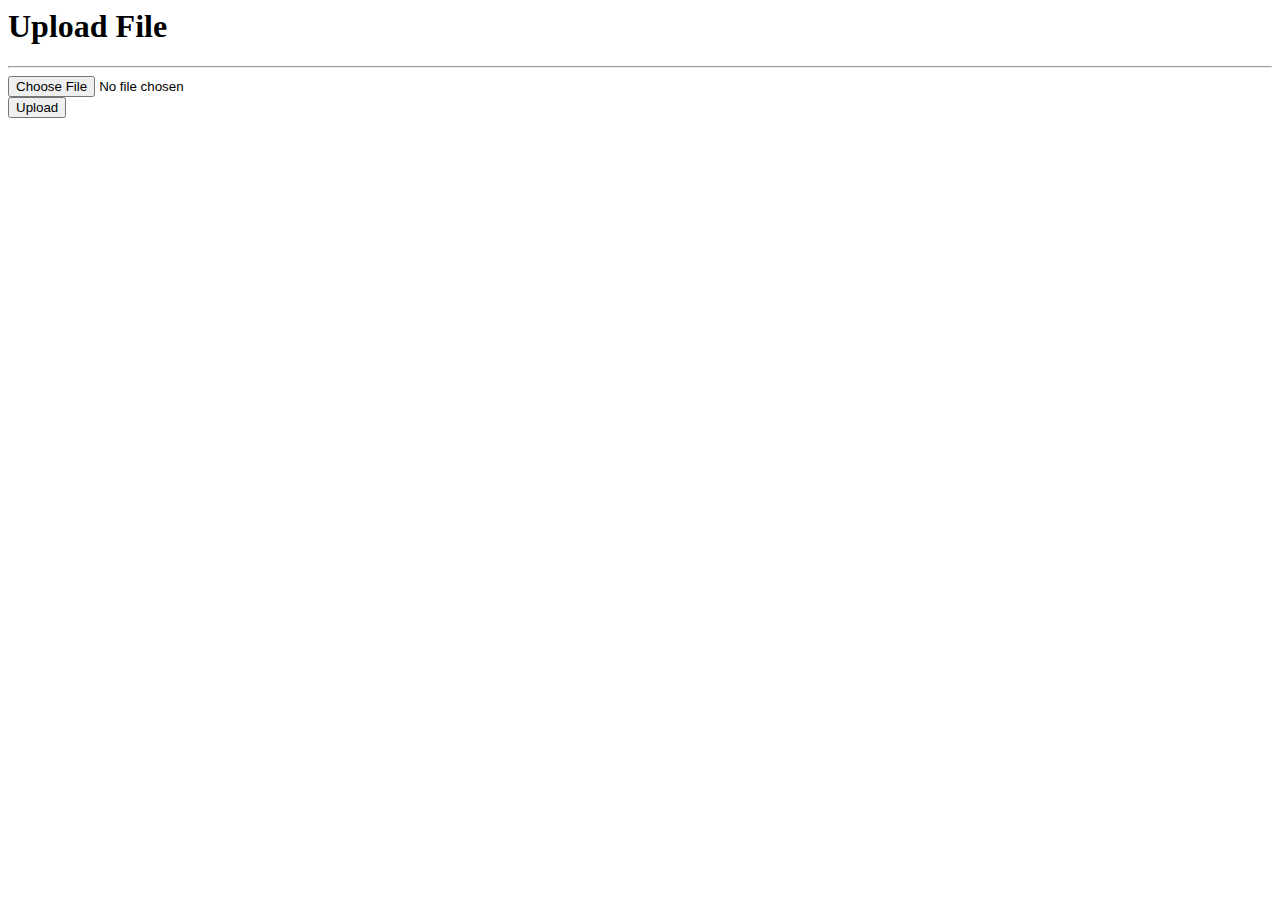
<file: Skin_sense/templates/index.html>
<html>

  <head>
    <title>Skin Lesion Type Detection</title>
  </head>
  <body>
  
  <div class="container">
    <h1>Upload File</h1>
    <hr>
    <form method="post" enctype="multipart/form-data" class="form-inline">
        <div class="form-group">
            <input type="file" name="file" class="btn btn-default">
        </div>
        <div class="form-group">
            <input type="submit" value="Upload", class="btn btn-default">
        </div>
    </form>
</div>

  </body>
</html>
</file>
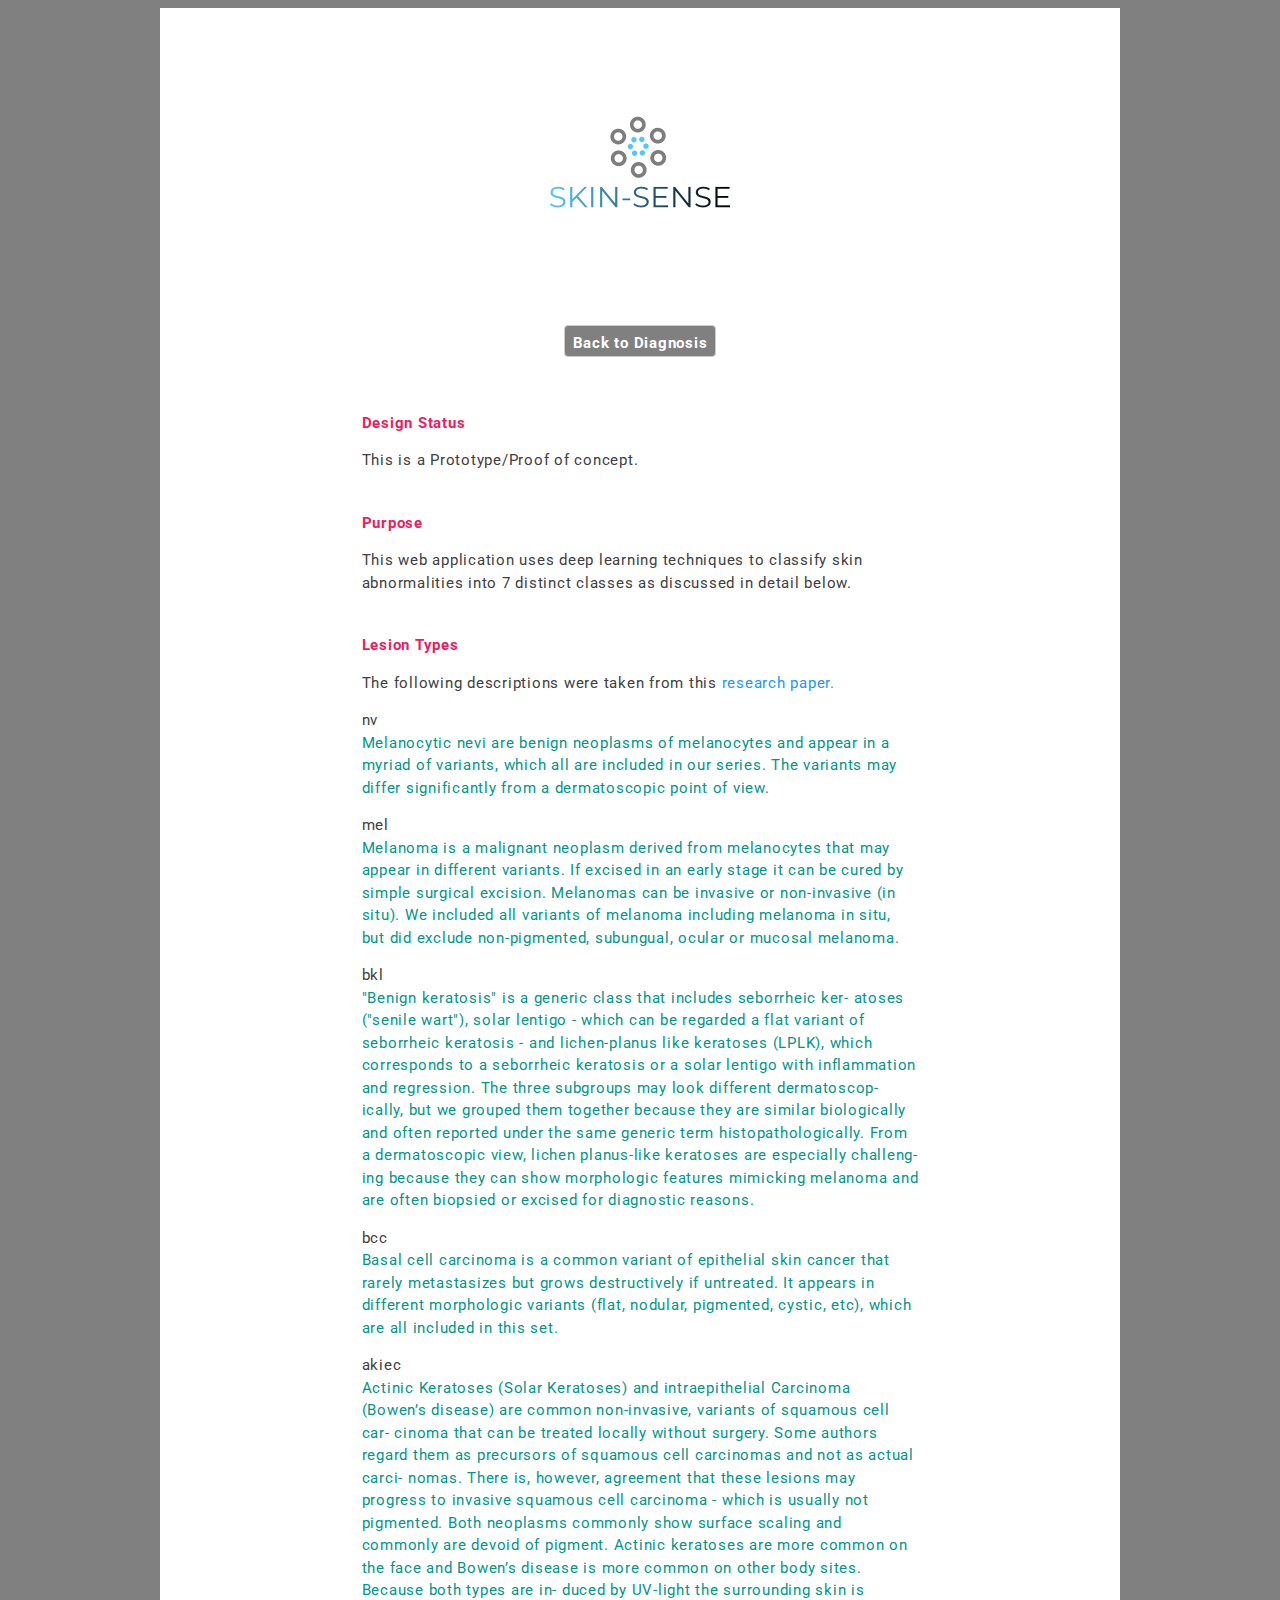
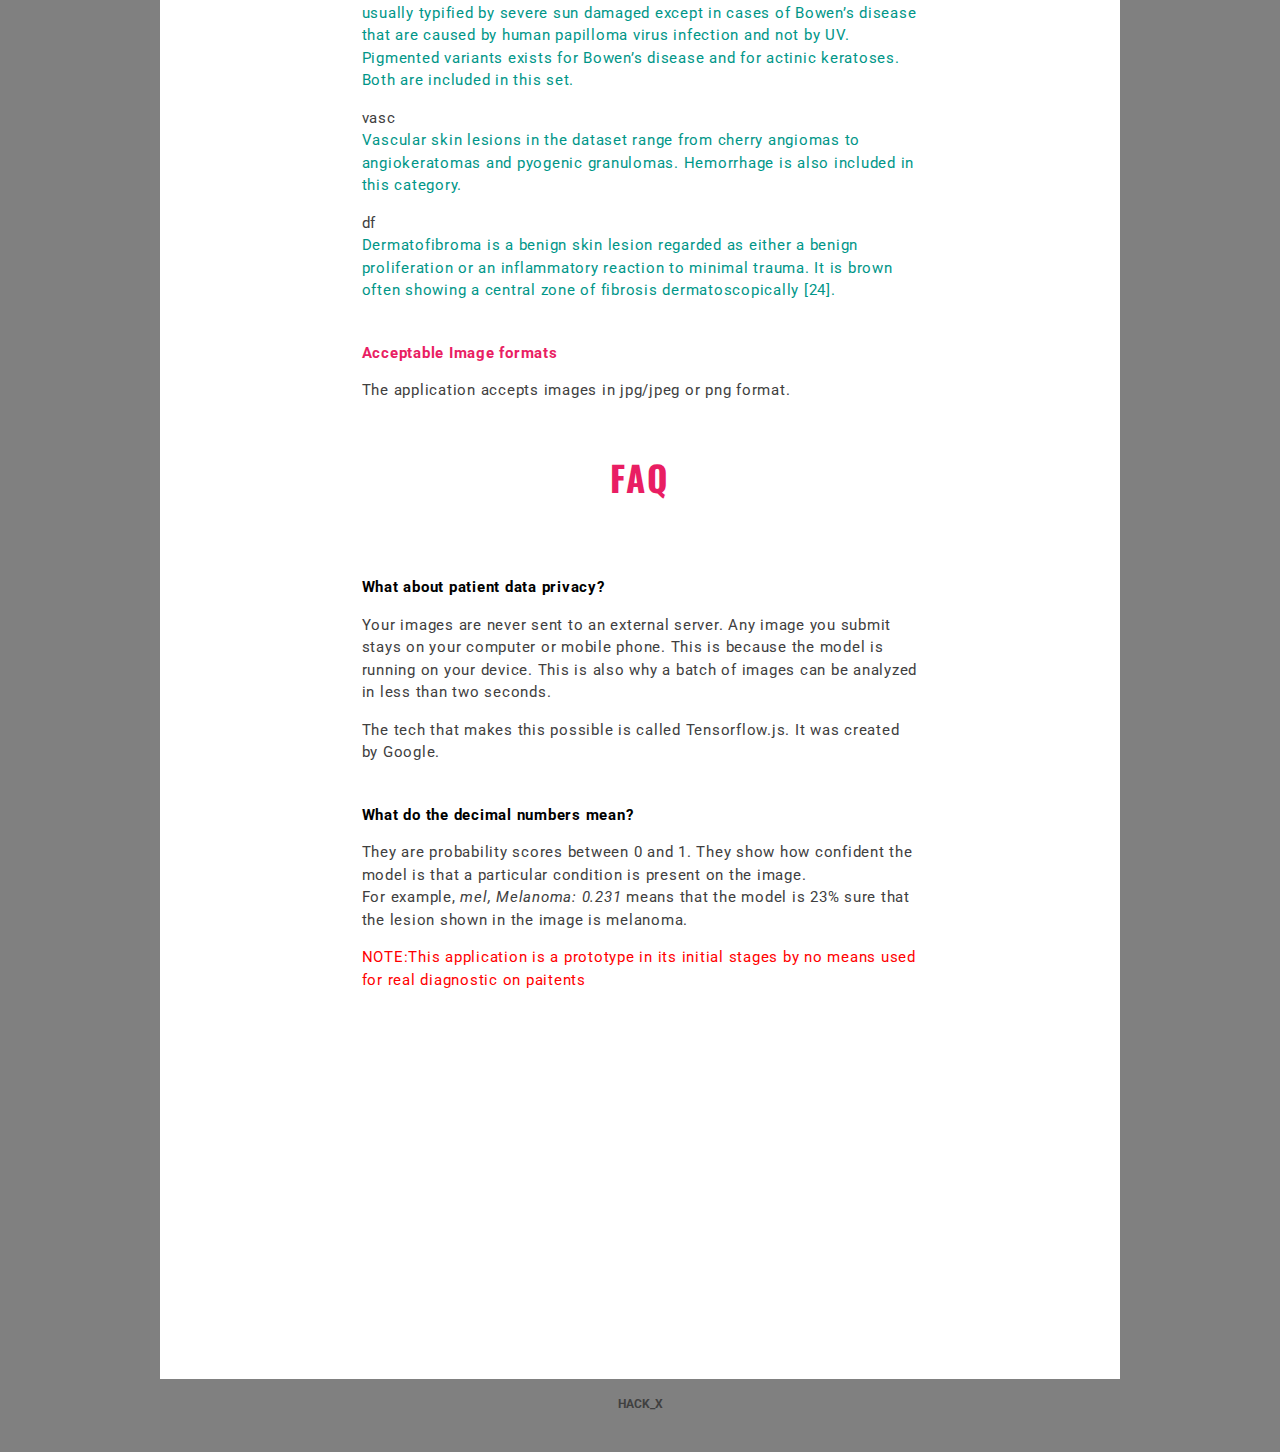
<file: Skin_Sense_v2/skin-sense-webapp/faq.html>
<!DOCTYPE html>
<html lang="en">



<head>
<meta charset="utf-8">
<title>About</title>
<meta name="viewport" content="width=device-width, initial-scale=1">


<!--CSS Stylesheets-->
<link rel="stylesheet" href="css/w3.css">
<link rel="stylesheet" href="css/woza.css">

<!--Link to Font Awesome icons-->
<link rel='stylesheet' href='https://use.fontawesome.com/releases/v5.4.2/css/all.css' integrity='sha384-/rXc/GQVaYpyDdyxK+ecHPVYJSN9bmVFBvjA/9eOB+pb3F2w2N6fc5qB9Ew5yIns' crossorigin='anonymous'>


<!--Link to fonts from google fonts-->
<link href="https://fonts.googleapis.com/css?family=Oswald:300" rel="stylesheet">
<link href="https://fonts.googleapis.com/css?family=Roboto&display=swap" rel="stylesheet">

<link rel="shortcut icon" type="image/png" href="assets/robotfavicon.png">

</head>






<body class="bground-color">
<!-- w3-content defines a container for fixed size centered content,
and is wrapped around the whole page content. -->

<div style="max-width:1500px">
<!-- 1. HOME PAGE TAB -->
<div class="w3-animate-opacity w3-padding w3-margin-bottom bground-color">
	

	


<!-- 960 width region -->
<div class='w3-content w3-padding w3-white' style="max-width:960px">
	



<div class="w3-center title adjust-fontcolor logo w3-center w3-margin">
	
	<img class='w3-round' src="assets/logo.png" alt="robot" height='200' width='200'>
	
</div>


<!-- Top Bar -->
<div class='w3-center'>
	
	<p class="space-letters w3-tag bground-color w3-text-teal w3-border w3-round">
		<a href="index.html"><i class="fa fa-angle-double-left" style="font-size:20px; color:white;"></i><b style="color:white">Back to Diagnosis</b></a>
</div>
	



<div class='bottom-margin'>
	
	
	<!-- Start of block -->
	<div class='side-margin1 w3-round text-color space-letters 
	w3-margin-bottom'>
	
			<p class='w3-text-pink topp-margin'><b>Design Status</b></p>
			
			<p>This is a Prototype/Proof of concept.</p>
			
			
			<p class='w3-text-pink topp-margin'><b>Purpose</b></p>
			
			<p>This web application uses deep learning techniques to classify skin abnormalities into 7 distinct classes as discussed in detail below.</p>
			
			
			<p class='w3-text-pink topp-margin'><b>Lesion Types</b></p>
			
			<p>The following descriptions were taken from this <a class="w3-text-blue" href="https://arxiv.org/abs/1803.10417">research paper.</a></p>
			
			
			
<p>nv<br>
<span class="w3-text-teal">Melanocytic nevi are benign neoplasms of melanocytes and appear in a myriad of variants, which all are included in our series. The variants may differ significantly from a dermatoscopic point of view.</span></p>

<p>mel<br>
<span class="w3-text-teal">Melanoma is a malignant neoplasm derived from melanocytes that may appear in different variants. If excised in an early stage it can be cured by simple surgical excision. Melanomas can be invasive or non-invasive (in situ). We included all variants of melanoma including melanoma in situ, but did exclude non-pigmented, subungual, ocular or mucosal melanoma.</span></p>

<p>bkl<br>
<span class="w3-text-teal">"Benign keratosis" is a generic class that includes seborrheic ker- atoses ("senile wart"), solar lentigo - which can be regarded a flat variant of seborrheic keratosis - and lichen-planus like keratoses (LPLK), which corresponds to a seborrheic keratosis or a solar lentigo with inflammation and regression. The three subgroups may look different dermatoscop- ically, but we grouped them together because they are similar biologically and often reported under the same generic term histopathologically. From a dermatoscopic view, lichen planus-like keratoses are especially challeng- ing because they can show morphologic features mimicking melanoma and are often biopsied or excised for diagnostic reasons.</span></p>

<p>bcc<br>
<span class="w3-text-teal">Basal cell carcinoma is a common variant of epithelial skin cancer that rarely metastasizes but grows destructively if untreated. It appears in different morphologic variants (flat, nodular, pigmented, cystic, etc), which are all included in this set.</span></p>

<p>akiec<br>
<span class="w3-text-teal">Actinic Keratoses (Solar Keratoses) and intraepithelial Carcinoma (Bowen’s disease) are common non-invasive, variants of squamous cell car- cinoma that can be treated locally without surgery. Some authors regard them as precursors of squamous cell carcinomas and not as actual carci- nomas. There is, however, agreement that these lesions may progress to invasive squamous cell carcinoma - which is usually not pigmented. Both neoplasms commonly show surface scaling and commonly are devoid of pigment. Actinic keratoses are more common on the face and Bowen’s disease is more common on other body sites. Because both types are in- duced by UV-light the surrounding skin is usually typified by severe sun damaged except in cases of Bowen’s disease that are caused by human papilloma virus infection and not by UV. Pigmented variants exists for Bowen’s disease and for actinic keratoses. Both are included in this set.</span></p>

<p>vasc<br>
<span class="w3-text-teal">Vascular skin lesions in the dataset range from cherry angiomas to angiokeratomas and pyogenic granulomas. Hemorrhage is also included in this category.</span></p>

<p>df<br>
<span class="w3-text-teal">Dermatofibroma is a benign skin lesion regarded as either a benign proliferation or an inflammatory reaction to minimal trauma. It is brown often showing a central zone of fibrosis dermatoscopically [24].</span></p>
			
			
			
			
			
			<p class='w3-text-pink topp-margin'><b>Acceptable Image formats</b></p>
			
			<p>The application accepts images in jpg/jpeg or png format.</p>
			
			

			
			

			
			
			
			
			
			<!-- FAQ Section -->
			
			
			<div class="w3-center title adjust-fontcolor logo w3-center w3-margin">
	
			<h1 class="space-letters w3-text-pink"><b>FAQ</b></h1>

			</div>
			
			
			
			
			
			
			<p class='w3-text-black topp-margin'><b>What about patient data privacy?</b></p>
			
			<p>Your images are never sent to an external server. Any image you submit stays on your computer or mobile phone. This is because the model is running on your device. This is also why a batch of images can be analyzed in less than two seconds.</p>
			
			<p>The tech that makes this possible is called Tensorflow.js. It was created by Google.</p>
			
			
			
			
			
			
			<p class='w3-text-black topp-margin'><b>What do the decimal numbers mean?</b></p>
			
			<p>They are probability scores between 0 and 1. They show how confident the model is that a particular condition is present on the image. <br>
				For example, <i>mel, Melanoma: 0.231</i> means that the model is 23% sure that the lesion shown in the image is melanoma.</p>
			
			
			
			
			
			
			

                        
                        <p style="font-weigth:bold ; color:red;"> NOTE:This application is a prototype in its initial stages by no means used for real diagnostic on paitents</p>
		
				
			
			
		
	</div>
	<!-- End of block -->
	
</div>





</div><!-- End of 960 width region -->

<!-- Bottom Bar -->
<div class='w3-center w3-margin-top'>
<p class="space-letters"><p class="w3-small w3-hover-text-deep-orange text-color">
		<b>HACK_X</b></p>
	</p>
</div>



</div><!--END OF HOME PAGE TAB-->
</div> <!-- w3-content -->
</body>
</html>
</file>
<file: Skin_Sense_v2/skin-sense-webapp/css/woza.css>
.header-bground {
	background-color: black;
	
}


.topp-margin {
	margin-top: 40px;
}


ul {
	
	padding: 15px;
}


  
.space-letters {
	letter-spacing: .05em;
}


.unblock {
display: inline-block;
}


.dont-break-out {
	/*These are technically the same but use both 
	to ensure all browsers are supported*/
	overflow-wrap: break-word;
	word-wrap: break-word;
}

.bground-color {
background-color: grey; /* rgb(248,248,248) */
}


p {
	font-family: 'Roboto', Helvetica, sans-serif;
}

.text-color {
	color: #404040; /* rgb(64,64,64) */
}


.logo h1 {
	font-size: 35px;
	font-family: 'Oswald', Helvetica, sans-serif;
	line-height: 1.1;
}


.logo1 {
	font-size: 50px;
	font-family: 'Oswald', Helvetica, sans-serif;
	line-height: 1.1;
	
}

.logo2 {
	font-size: 30px;
	font-family: 'Oswald', Helvetica, sans-serif;

}




a:hover { 
  color: #ff9999; /* rgb(0, 255, 191) */
}

.test:hover {
	color: #FF0000;
	background-color: #FF0000;
}




li {
	font-family: 'Roboto', Helvetica, sans-serif;
	font-size: 13px;
	padding-bottom: 15px;
}

.news-font {
	font-size: 13px;
}


.no-margin {
	margin: 0px;
}



.add-padding {
	padding-bottom: 30px;
}


a {
	text-decoration: none;
}



.title {
	padding-top: 30px;
	padding-bottom: 30px;
}

.hide {
	display: none;
}




.space-letters {
	letter-spacing: .05em;
}



.unblock {
	display: inline-block;
}


.dont-break-out {
	/*These are technically the same but use both 
	to ensure all browsers are supported*/
	overflow-wrap: break-word;
	word-wrap: break-word;
}


.side-margin1 {
	margin-left: 20%;
	margin-right: 20%;
}


.bottom-margin {
	margin-bottom: 380px;
}

.topp-margin {
	margin-top: 40px;
}



.set-height {
	height: 70px;
}



.normal-bar {
	display: block;
}


.mobile-bar {
	display: none;
}





/*
-----------------
MEDIA QUERIES
-----------------
*/

@media only screen and (min-device-width: 1200px) {
/* Devices that are Laptops and Desktops */




}/*Close Media Query*/


@media only screen and (max-width: 480px) and (orientation: portrait){
/*Cellphone Screens in portrait*/

.side-margin1 {
	margin-left: 0;
	margin-right: 0;
}


.normal-bar {
	display: none;
}


.mobile-bar {
	display: block;
}






} /*Close Media Query*/

@media only screen and (max-width: 480px) and (orientation: landscape){
/*Cellphone Screens in portrait*/

.side-margin1 {
	margin-left: 0;
	margin-right: 0;
}


.normal-bar {
	display: none;
}


.mobile-bar {
	display: block;
}


} /*Close Media Query*/
</file>
